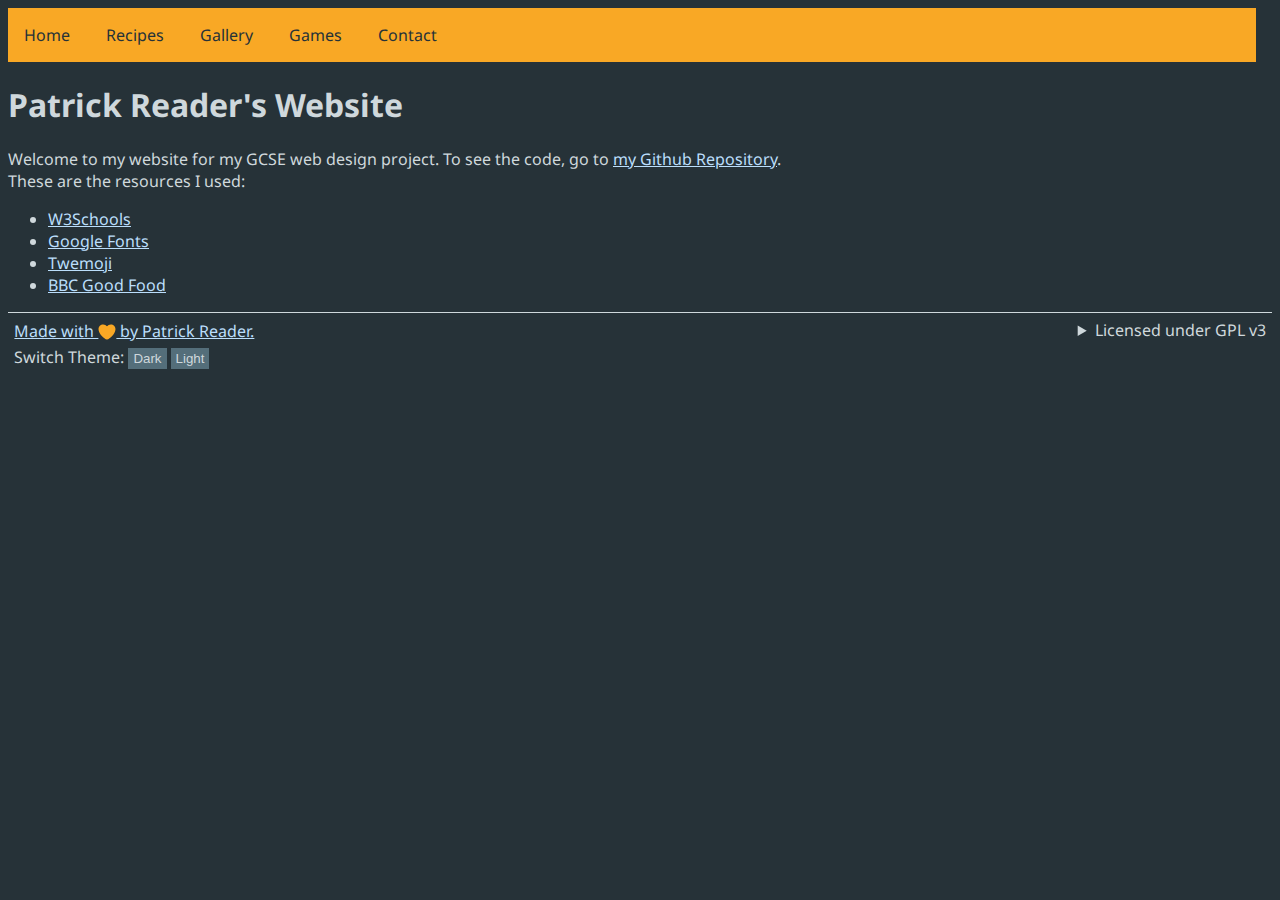
<file: index.html>
<!DOCTYPE html>
<html lang="en">
<head>
    <meta charset="UTF-8">
    <title>GCSE Web Design | Patrick Reader</title>
    <link id="theme" href="./css1.css" type="text/css" rel="stylesheet"/>
    <script src="https://ajax.googleapis.com/ajax/libs/jquery/3.3.1/jquery.min.js"></script>
    <!--[if IE]><style>#c{display:none}</style><![endif]-->
</head>
<body>
  <!--[if IE]>Please use Google Chrome<![endif]-->
  <div id="c">
      <header>
        <nav>
          <a href="#">Home</a>
          <a href="./recipes.html">Recipes</a>
          <a href="./gallery.html">Gallery</a>
          <a href="./games/index.html">Games</a>
          <a href="./contact.html">Contact</a>
        </nav>
      </header>
      <main>
        <h1>Patrick Reader's Website</h1>
        Welcome to my website for my GCSE web design project.
        To see the code, go to <a target="_blank" href="https://github.com/patrickreader/WebDesign">
        my Github Repository</a>.<br/>
        These are the resources I used:
        <ul>
          <li><a target="_blank" href="https://www.w3schools.com/">W3Schools</a></li>
          <li><a target="_blank" href="https://fonts.google.com/">Google Fonts</a></li>
          <li><a target="_blank" href="http://twitter.github.io/twemoji/">Twemoji</a></li>
          <li><a target="_blank" href="https://www.bbcgoodfood.com/">BBC Good Food</a></li>
        </ul>
      </main>
      <footer>
          <a href="https://github.com/patrickreader/WebDesign/">Made with <svg width=18 viewBox="0 0 47.5 47.5" style="enable-background:new 0 0 47.5 47.5;"><defs id="defs6"><clipPath id="clipPath16" clipPathUnits="userSpaceOnUse"><path id="path18" d="M 0,38 38,38 38,0 0,0 0,38 Z"/></clipPath></defs><g transform="matrix(1.25,0,0,-1.25,0,47.5)" id="g10"><g id="g12"><g clip-path="url(#clipPath16)" id="g14"><g transform="translate(36.8848,25.1665)" id="g20"><path id="path22" style="fill:#F9A825;fill-opacity:1;fill-rule:nonzero;stroke:none" d="m 0,0 c 0,5.45 -4.418,9.868 -9.867,9.868 -3.308,0 -6.227,-1.633 -8.018,-4.129 -1.79,2.496 -4.71,4.129 -8.017,4.129 -5.45,0 -9.868,-4.418 -9.868,-9.868 0,-0.772 0.098,-1.52 0.266,-2.241 1.371,-8.512 10.835,-17.494 17.619,-19.96 6.783,2.466 16.249,11.448 17.617,19.96 C -0.098,-1.52 0,-0.772 0,0"/></g></g></g></g></svg>
             by Patrick Reader.</a>
          <details title="Excludes images">
            <summary>Licensed under GPL v3</summary>
            <iframe style="background: #CFD8DC" src="https://www.gnu.org/licenses/gpl-3.0-standalone.html"></iframe>
          </details>
          <br>
          <span id="span">Switch Theme:
            <button id="dark" onclick="document.getElementById('theme').href = './css1.css'">Dark</button>
            <button id="lite" onclick="document.getElementById('theme').href = './css2.css'">Light</button>
          </span>
      </footer>
    </div>
</body>
</html>
</file>
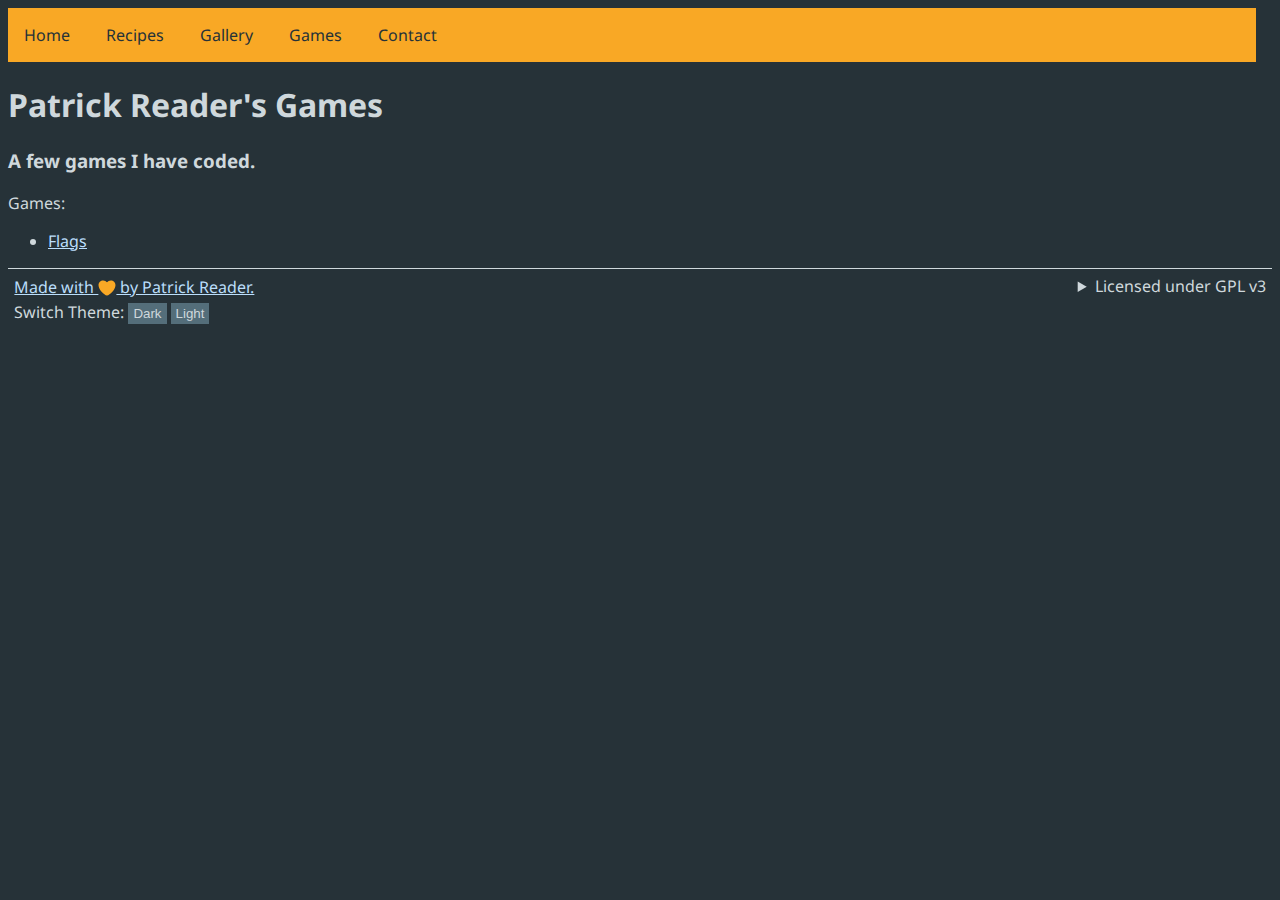
<file: games/index.html>
<!DOCTYPE html>
<html lang="en">
<head>
    <meta charset="UTF-8">
    <title>Games | GCSE Web Design | Patrick Reader</title>
    <link id="theme" href="../css1.css" type="text/css" rel="stylesheet"/>
    <script src="https://ajax.googleapis.com/ajax/libs/jquery/3.3.1/jquery.min.js"></script>
    <!--[if IE]><style>#c{display:none}</style><![endif]-->
</head>
<body>
  <!--[if IE]>Please use Google Chrome<![endif]-->
  <div id="c">
      <header>
        <nav>
          <a href="../index.html">Home</a>
          <a href="../recipes.html">Recipes</a>
          <a href="../gallery.html">Gallery</a>
          <a href="#">Games</a>
          <a href="../contact.html">Contact</a>
        </nav>
      </header>
      <main>
        <h1>Patrick Reader's Games</h1>
        <h3>A few games I have coded.</h3>
        Games:
        <ul>
          <li><a title="A flag guessing game" href="./flags.html">Flags</a></li>
        </ul>
      </main>
      <footer>
          <a href="https://github.com/patrickreader/WebDesign/">Made with <svg width=18 viewBox="0 0 47.5 47.5" style="enable-background:new 0 0 47.5 47.5;"><defs id="defs6"><clipPath id="clipPath16" clipPathUnits="userSpaceOnUse"><path id="path18" d="M 0,38 38,38 38,0 0,0 0,38 Z"/></clipPath></defs><g transform="matrix(1.25,0,0,-1.25,0,47.5)" id="g10"><g id="g12"><g clip-path="url(#clipPath16)" id="g14"><g transform="translate(36.8848,25.1665)" id="g20"><path id="path22" style="fill:#F9A825;fill-opacity:1;fill-rule:nonzero;stroke:none" d="m 0,0 c 0,5.45 -4.418,9.868 -9.867,9.868 -3.308,0 -6.227,-1.633 -8.018,-4.129 -1.79,2.496 -4.71,4.129 -8.017,4.129 -5.45,0 -9.868,-4.418 -9.868,-9.868 0,-0.772 0.098,-1.52 0.266,-2.241 1.371,-8.512 10.835,-17.494 17.619,-19.96 6.783,2.466 16.249,11.448 17.617,19.96 C -0.098,-1.52 0,-0.772 0,0"/></g></g></g></g></svg>
             by Patrick Reader.</a>
          <details title="Excludes images">
            <summary>Licensed under GPL v3</summary>
            <iframe style="background: #CFD8DC" src="https://www.gnu.org/licenses/gpl-3.0-standalone.html"></iframe>
          </details>
          <br>
          <span id="span">Switch Theme:
            <button id="dark" onclick="document.getElementById('theme').href = '../css1.css'">Dark</button>
            <button id="lite" onclick="document.getElementById('theme').href = '../css2.css'">Light</button>
          </span>
      </footer>
    </div>
</body>
</html>
</file>
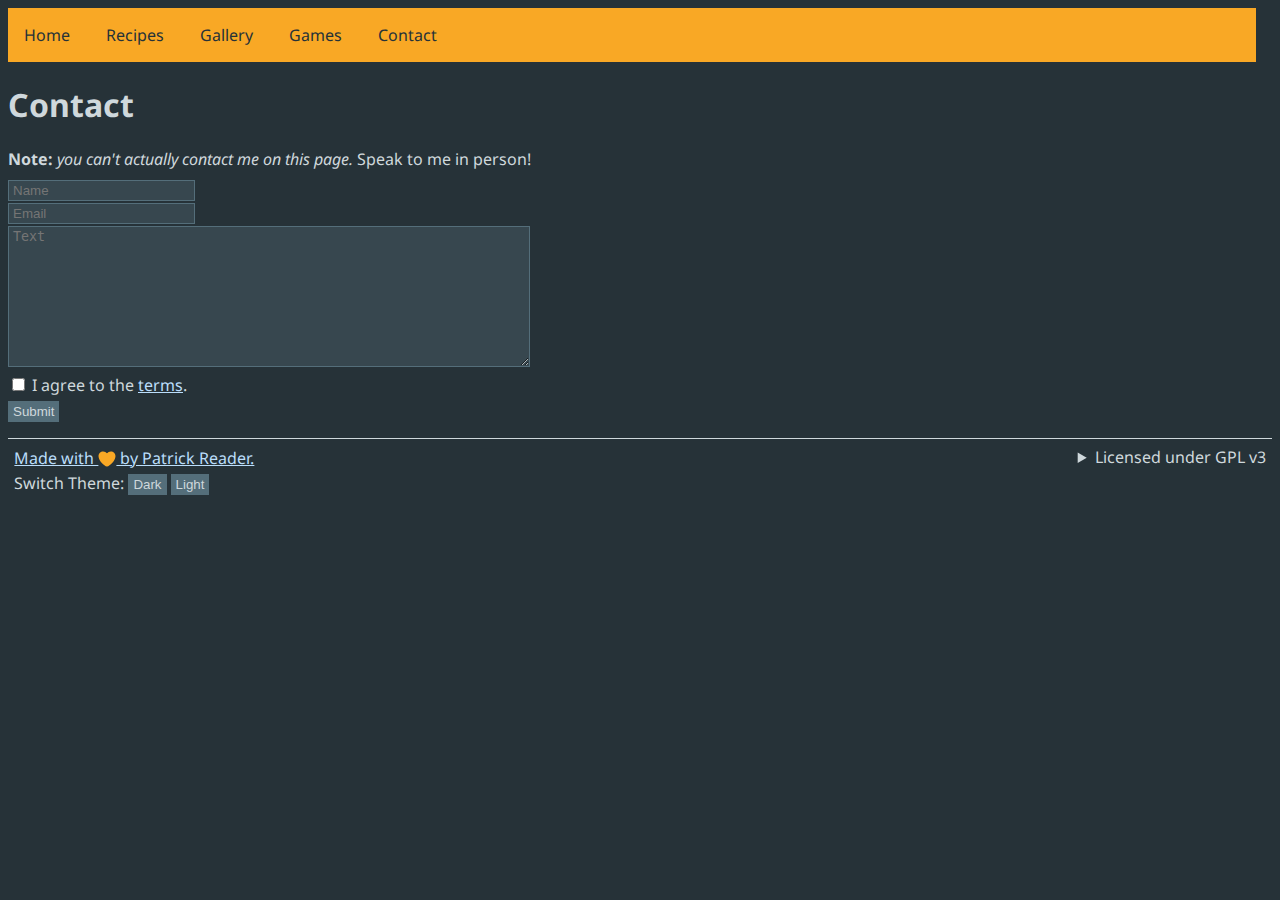
<file: contact.html>
<!DOCTYPE html>
<html lang="en">
<head>
    <meta charset="UTF-8">
    <title>GCSE Web Design | Patrick Reader</title>
    <link id="theme" href="./css1.css" type="text/css" rel="stylesheet"/>
    <script src="https://ajax.googleapis.com/ajax/libs/jquery/3.3.1/jquery.min.js"></script>
    <script type="text/javascript">function t(m){if(m){$('#terms').show();$('#shade').show()}else{$('#terms').hide();$('#shade').hide()}}</script>
    <!--[if IE]><style>#c{display:none}</style><![endif]-->
</head>
<body>
  <!--[if IE]>Please use Google Chrome<![endif]-->
  <div id="c">
      <header>
        <nav>
          <a href="./index.html">Home</a>
          <a href="./recipes.html">Recipes</a>
          <a href="./gallery.html">Gallery</a>
          <a href="./games/index.html">Games</a>
          <a href="#">Contact</a>
        </nav>
      </header>
      <main>
        <h1>Contact</h1>
        <b>Note:</b><em> you can't actually contact me on this page.</em> Speak to me in person!
        <form name="form" id="form">
          <input type="text" placeholder="Name"/><br />
          <input required type="email" placeholder="Email"/><br />
          <textarea form="form" placeholder="Text"></textarea><br />
          <input type="checkbox" required name="terms"/>
          <label for="terms">I agree to the <a href="javascript:" onclick="t(1)">terms</a>.</label><br />
          <input type="submit"/>
        </form>
        <div id="shade" hidden onclick="t(0);"></div>
        <div id="terms" hidden>
          <div>
            <h2>Terms for Contact</h2>
            <a href="javascript:" onclick="t(0)">×</a>
          </div>
          <p>
            There are no terms.
          </p>
          <p>
            Lorem ipsum dolor sit amet, consectetur adipisicing elit, sed do eiusmod tempor incididunt ut labore et dolore magna aliqua. Ut enim ad minim veniam, quis nostrud exercitation ullamco laboris nisi ut aliquip ex ea commodo consequat. Duis aute irure dolor in reprehenderit in voluptate velit esse cillum dolore eu fugiat nulla pariatur. Excepteur sint occaecat cupidatat non proident, sunt in culpa qui officia deserunt mollit anim id est laborum.
          </p>
        </div>
      </main>
      <footer>
          <a href="https://github.com/patrickreader/WebDesign/">Made with <svg width=18 viewBox="0 0 47.5 47.5" style="enable-background:new 0 0 47.5 47.5;"><defs id="defs6"><clipPath id="clipPath16" clipPathUnits="userSpaceOnUse"><path id="path18" d="M 0,38 38,38 38,0 0,0 0,38 Z"/></clipPath></defs><g transform="matrix(1.25,0,0,-1.25,0,47.5)" id="g10"><g id="g12"><g clip-path="url(#clipPath16)" id="g14"><g transform="translate(36.8848,25.1665)" id="g20"><path id="path22" style="fill:#F9A825;fill-opacity:1;fill-rule:nonzero;stroke:none" d="m 0,0 c 0,5.45 -4.418,9.868 -9.867,9.868 -3.308,0 -6.227,-1.633 -8.018,-4.129 -1.79,2.496 -4.71,4.129 -8.017,4.129 -5.45,0 -9.868,-4.418 -9.868,-9.868 0,-0.772 0.098,-1.52 0.266,-2.241 1.371,-8.512 10.835,-17.494 17.619,-19.96 6.783,2.466 16.249,11.448 17.617,19.96 C -0.098,-1.52 0,-0.772 0,0"/></g></g></g></g></svg>
             by Patrick Reader.</a>
          <details title="Excludes images">
            <summary>Licensed under GPL v3</summary>
            <iframe style="background: #CFD8DC" src="https://www.gnu.org/licenses/gpl-3.0-standalone.html"></iframe>
          </details>
          <br>
          <span id="span">Switch Theme:
            <button id="dark" onclick="document.getElementById('theme').href = './css1.css'">Dark</button>
            <button id="lite" onclick="document.getElementById('theme').href = './css2.css'">Light</button>
          </span>
      </footer>
    </div>
</body>
</html>
</file>
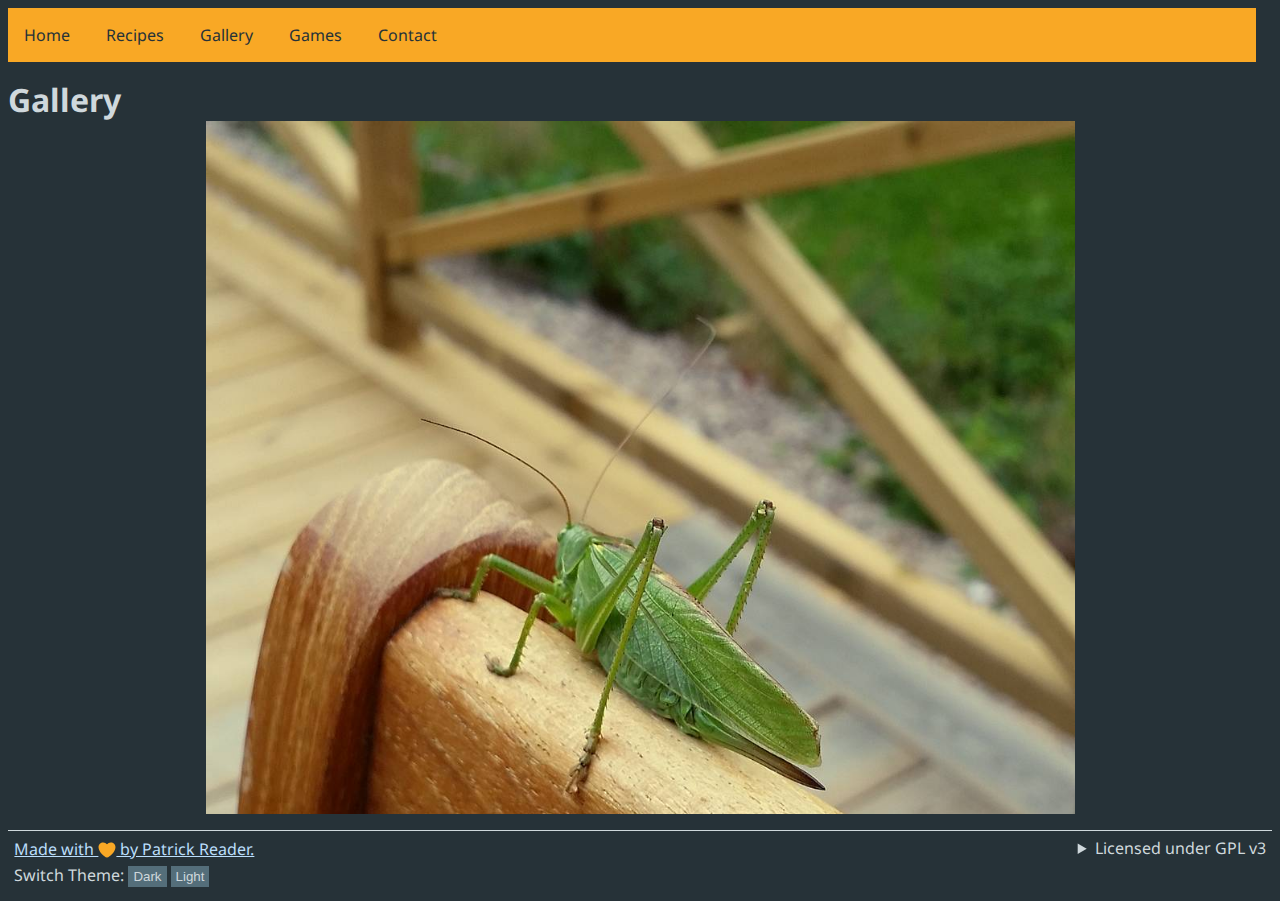
<file: gallery.html>
<!DOCTYPE html>
<html lang="en">
<head>
    <meta charset="UTF-8">
    <title>GCSE Web Design | Patrick Reader</title>
    <link id="theme" href="./css1.css" type="text/css" rel="stylesheet"/>
    <link href="./gallery.css" type="text/css" rel="stylesheet"/>
    <script src="https://ajax.googleapis.com/ajax/libs/jquery/3.3.1/jquery.min.js"></script>
</head>
<body>
    <header>
      <nav>
        <a href="./index.html">Home</a>
        <a href="./recipes.html">Recipes</a>
        <a href="#">Gallery</a>
        <a href="./games/index.html">Games</a>
        <a href="./contact.html">Contact</a>
      </nav>
    </header>
    <main>
      <h1 title="All photos taken by me">Gallery</h1>
      <div id="slideshow">
        <div class="wrapper">
          <img class="slide" src="./img/grasshopper.jpg" title="Grashopper on a chair in hot French sun"/>
          <img class="slide" src="./img/snow.jpg" title="Snow-covered hill in Nottingham, England"/>
          <img class="slide" src="./img/butterfly.jpg" title="A peacock buttefly"/>
          <img class="slide" src="./img/castle.jpg" title="View from Conway Castle, Wales"/>
          <img class="slide" src="./img/tulip.jpg" title="A tulip in the sun"/>
          <img class="slide" src="./img/cove.jpg" title="A cove in Sydney, Australia"/>
          <img class="slide" src="./img/cathedral.jpg" title="Lincoln Cathedral, England"/>
          <img class="slide" src="./img/forest.jpg" title="A forested lake in Sweden"/>
          <img class="slide" src="./img/blossom.jpg" title="Cherry blossom"/>
          <img class="slide" src="./img/majorca.jpg" title="View of Majorca, Spain from a plane"/>
        </div>
      </div>
    </main>
    <footer>
        <a href="https://github.com/patrickreader/WebDesign/">Made with <svg width=18 viewBox="0 0 47.5 47.5" style="enable-background:new 0 0 47.5 47.5;"><defs id="defs6"><clipPath id="clipPath16" clipPathUnits="userSpaceOnUse"><path id="path18" d="M 0,38 38,38 38,0 0,0 0,38 Z"/></clipPath></defs><g transform="matrix(1.25,0,0,-1.25,0,47.5)" id="g10"><g id="g12"><g clip-path="url(#clipPath16)" id="g14"><g transform="translate(36.8848,25.1665)" id="g20"><path id="path22" style="fill:#F9A825;fill-opacity:1;fill-rule:nonzero;stroke:none" d="m 0,0 c 0,5.45 -4.418,9.868 -9.867,9.868 -3.308,0 -6.227,-1.633 -8.018,-4.129 -1.79,2.496 -4.71,4.129 -8.017,4.129 -5.45,0 -9.868,-4.418 -9.868,-9.868 0,-0.772 0.098,-1.52 0.266,-2.241 1.371,-8.512 10.835,-17.494 17.619,-19.96 6.783,2.466 16.249,11.448 17.617,19.96 C -0.098,-1.52 0,-0.772 0,0"/></g></g></g></g></svg>
           by Patrick Reader.</a>
        <details title="Excludes images">
          <summary>Licensed under GPL v3</summary>
          <iframe style="background: #CFD8DC" src="https://www.gnu.org/licenses/gpl-3.0-standalone.html"></iframe>
        </details>
        <br>
        <span id="span">Switch Theme:
          <button id="dark" onclick="document.getElementById('theme').href = './css1.css'">Dark</button>
          <button id="lite" onclick="document.getElementById('theme').href = './css2.css'">Light</button>
        </span>
    </footer>
</body>
</html>
</file>
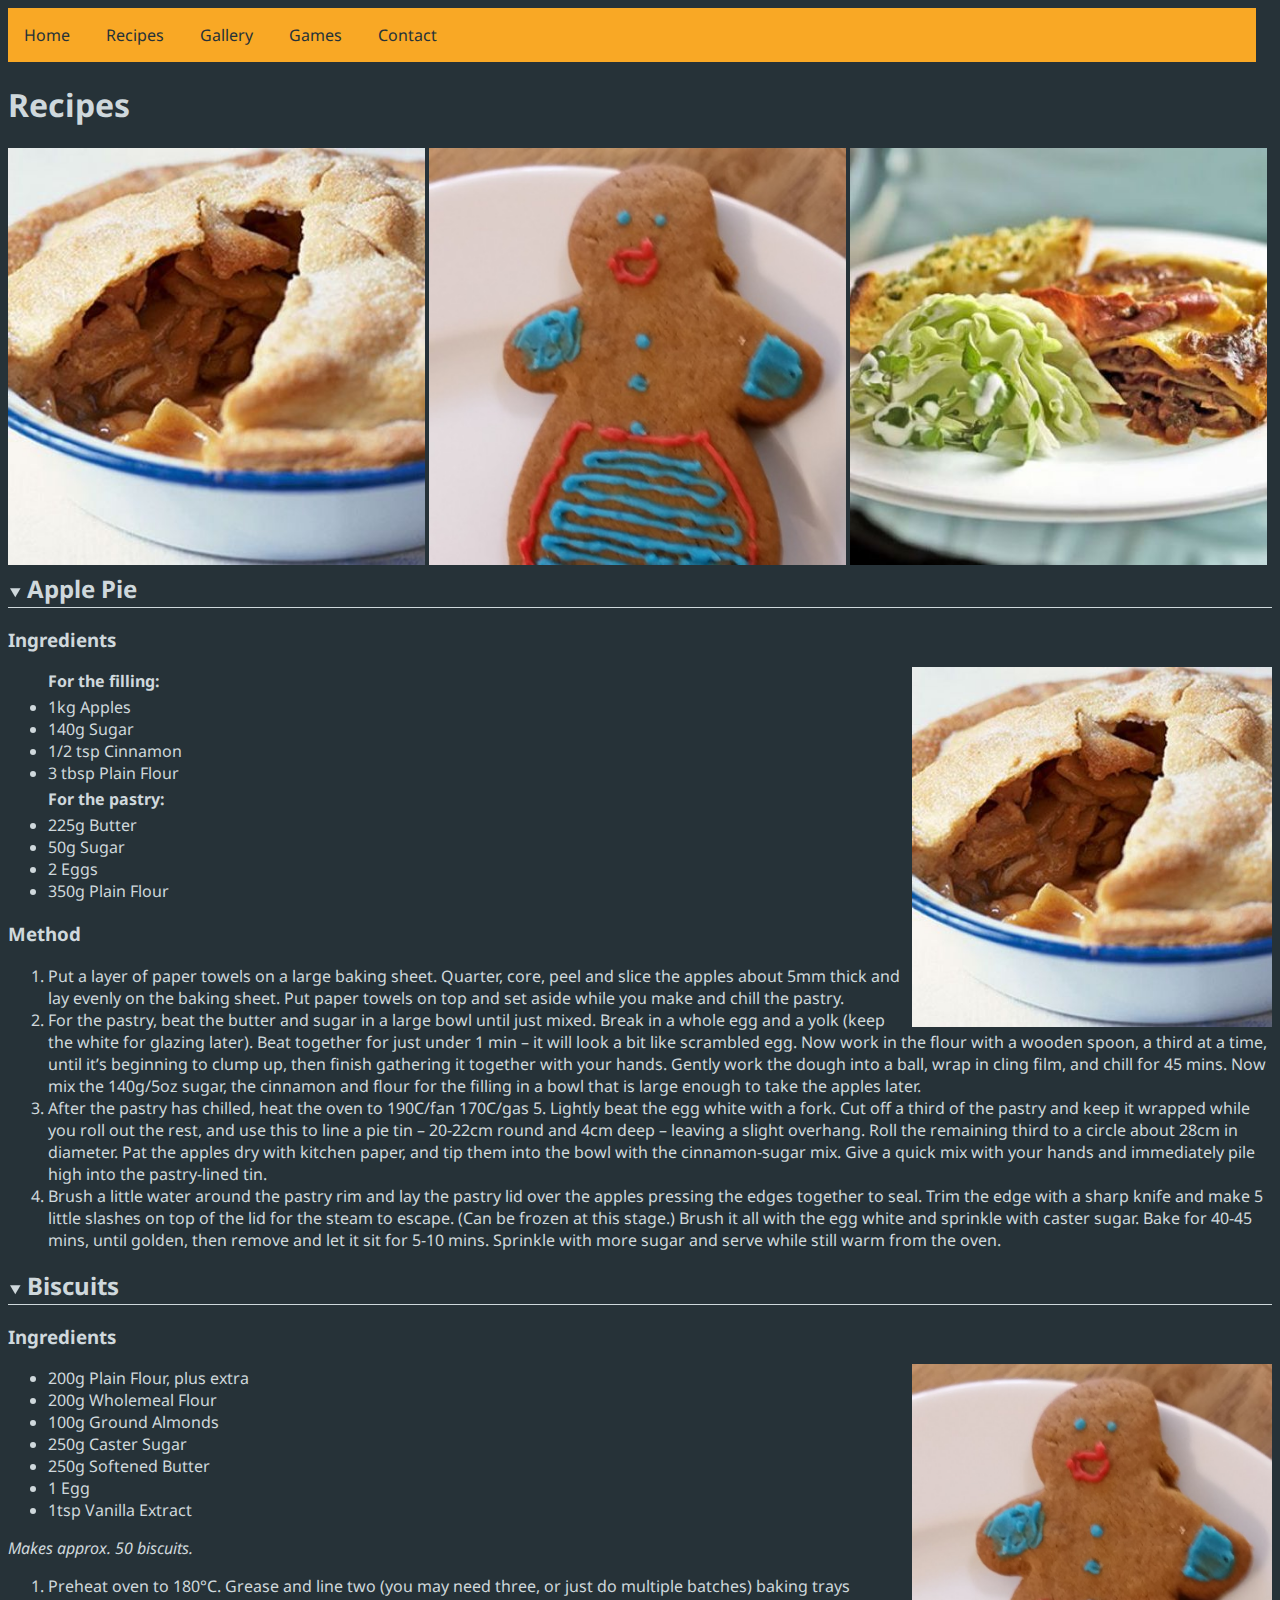
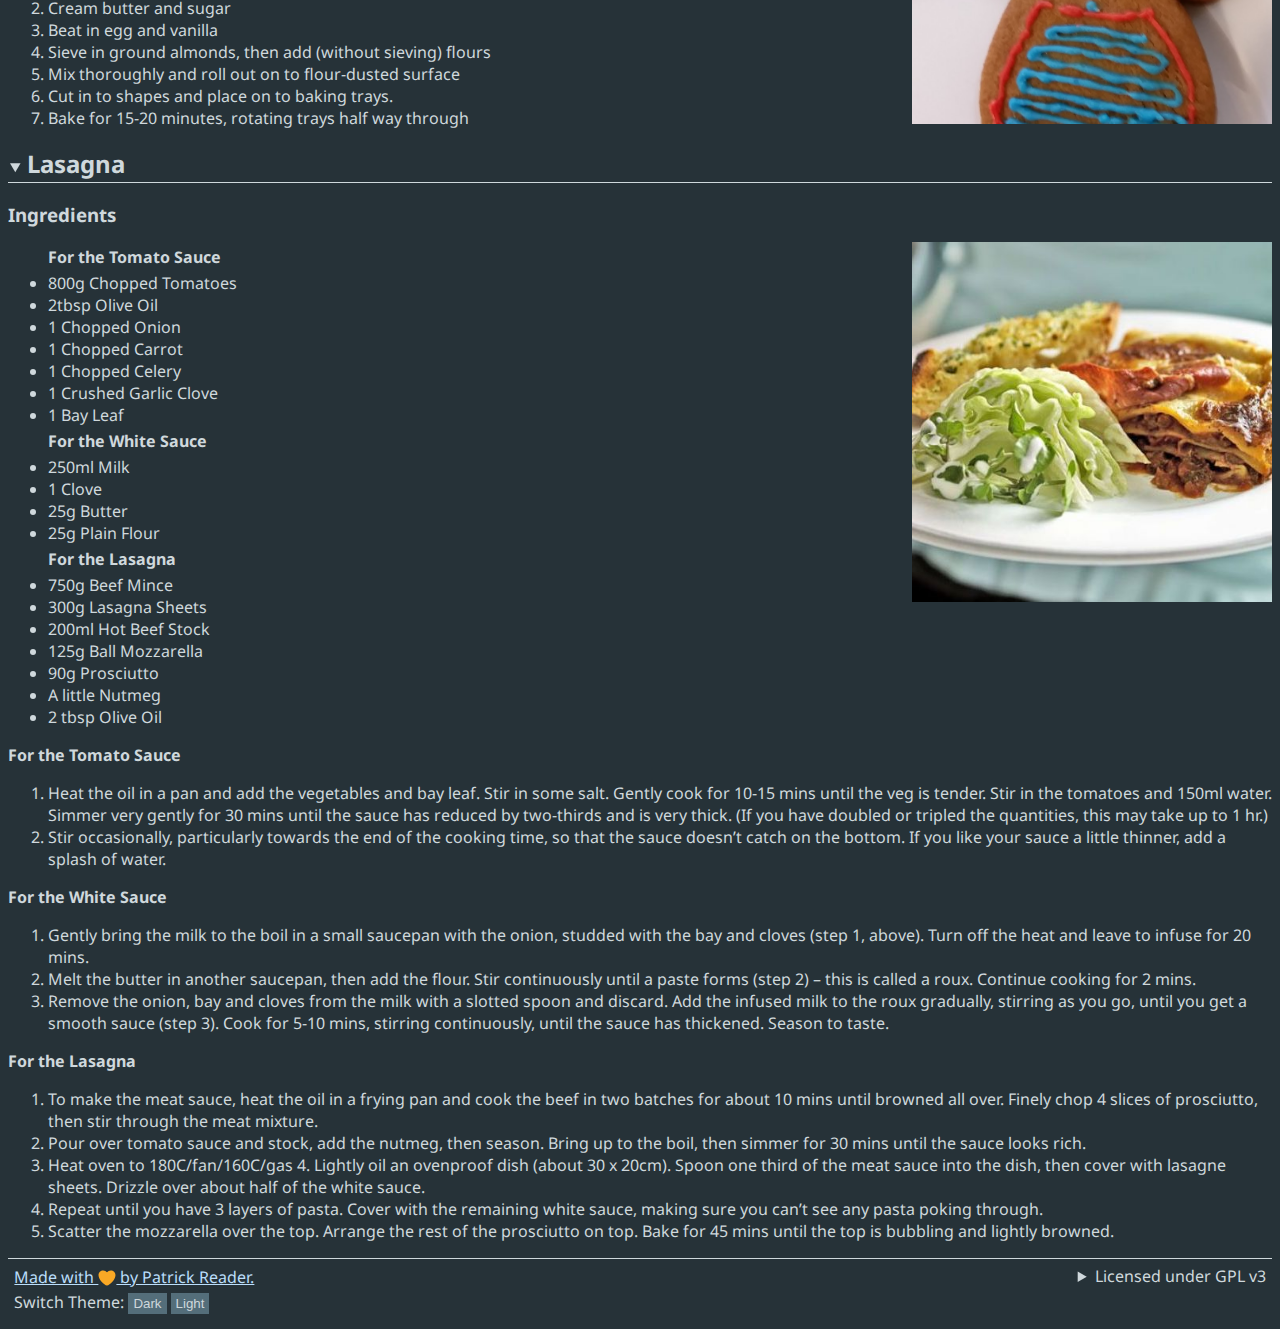
<file: recipes.html>
<!DOCTYPE html>
<html>
  <head>
      <meta charset="UTF-8">
      <title>GCSE Web Design | Patrick Reader</title>
      <link id="theme" href="./css1.css" type="text/css" rel="stylesheet"/>
      <script src="https://ajax.googleapis.com/ajax/libs/jquery/3.3.1/jquery.min.js"></script>
    <!--[if IE]><style>#c{display:none}</style><![endif]-->
</head>
<body>
    <!--[if IE]>Please use Google Chrome<![endif]-->
    <div id="c">
      <header>
          <nav>
              <a href="./index.html">Home</a>
              <a href="#">Recipes</a>
              <a href="./gallery.html">Gallery</a>
              <a href="./games/index.html">Games</a>
              <a href="./contact.html">Contact</a>
          </nav>
      </header>
      <main>
        <h1>Recipes</h1>
        <div id="r">
          <a href="#pie" onclick="document.getElementById('pie').open = true;">
            <img src="./img/pie.jpg"/></a>
          <a href="#biscuit" onclick="document.getElementById('biscuit').open = true;">
            <img src="./img/biscuit2.jpg"/></a>
          <a href="#lasagna" onclick="document.getElementById('lasagna').open = true;">
            <img src="./img/lasagna.jpg"/></a>
        </div>
        <details id="pie" open>
          <img src="./img/pie.jpg"/>
          <summary><h2>Apple Pie</h2></summary>
          <h3>Ingredients</h3>
          <ul>
            <h4>For the filling:</h4>
            <li>1kg Apples</li>
            <li>140g Sugar</li>
            <li>1/2 tsp Cinnamon</li>
            <li>3 tbsp Plain Flour</li>
            <h4>For the pastry:</h4>
            <li>225g Butter</li>
            <li>50g Sugar</li>
            <li>2 Eggs</li>
            <li>350g Plain Flour</li>
          </ul>
          <h3>Method</h3>
          <ol>
            <li>Put a layer of paper towels on a large baking sheet. Quarter, core, peel and slice the apples about 5mm thick and lay evenly on the baking sheet. Put paper towels on top and set aside while you make and chill the pastry.</li>
            <li>For the pastry, beat the butter and sugar in a large bowl until just mixed. Break in a whole egg and a yolk (keep the white for glazing later). Beat together for just under 1 min – it will look a bit like scrambled egg. Now work in the flour with a wooden spoon, a third at a time, until it’s beginning to clump up, then finish gathering it together with your hands. Gently work the dough into a ball, wrap in cling film, and chill for 45 mins. Now mix the 140g/5oz sugar, the cinnamon and flour for the filling in a bowl that is large enough to take the apples later.</li>
            <li>After the pastry has chilled, heat the oven to 190C/fan 170C/gas 5. Lightly beat the egg white with a fork. Cut off a third of the pastry and keep it wrapped while you roll out the rest, and use this to line a pie tin – 20-22cm round and 4cm deep – leaving a slight overhang. Roll the remaining third to a circle about 28cm in diameter. Pat the apples dry with kitchen paper, and tip them into the bowl with the cinnamon-sugar mix. Give a quick mix with your hands and immediately pile high into the pastry-lined tin.</li>
            <li>Brush a little water around the pastry rim and lay the pastry lid over the apples pressing the edges together to seal. Trim the edge with a sharp knife and make 5 little slashes on top of the lid for the steam to escape. (Can be frozen at this stage.) Brush it all with the egg white and sprinkle with caster sugar. Bake for 40-45 mins, until golden, then remove and let it sit for 5-10 mins. Sprinkle with more sugar and serve while still warm from the oven.</li>
          </ol>
        </details>
        <details id="biscuit" open>
          <img src="./img/biscuit.jpg"/>
          <summary><h2>Biscuits</h2></summary>
          <h3>Ingredients</h3>
          <ul>
            <li>200g Plain Flour, plus extra</li>
            <li>200g Wholemeal Flour</li>
            <li>100g Ground Almonds</li>
            <li>250g Caster Sugar</li>
            <li>250g Softened Butter</li>
            <li>1 Egg</li>
            <li>1tsp Vanilla Extract</li>
          </ul>
          <em>Makes approx. 50 biscuits.</em>
          <ol>
            <li>Preheat oven to 180°C. Grease and line two (you may need three, or just do multiple batches) baking trays</li>
            <li>Cream butter and sugar</li>
            <li>Beat in egg and vanilla</li>
            <li>Sieve in ground almonds, then add (without sieving) flours</li>
            <li>Mix thoroughly and roll out on to flour-dusted surface</li>
            <li>Cut in to shapes and place on to baking trays.</li>
            <li>Bake for 15-20 minutes, rotating trays half way through</li>
          </ol>
        </details>
        <details id="lasagna" open>
          <img src="./img/lasagna.jpg"/>
          <summary><h2>Lasagna</h2></summary>
          <h3>Ingredients</h3>
          <ul>
            <h4>For the Tomato Sauce</h4>
            <li>800g Chopped Tomatoes</li>
            <li>2tbsp Olive Oil</li>
            <li>1 Chopped Onion</li>
            <li>1 Chopped Carrot</li>
            <li>1 Chopped Celery</li>
            <li>1 Crushed Garlic Clove</li>
            <li>1 Bay Leaf</li>
            <h4>For the White Sauce</h4>
            <li>250ml Milk</li>
            <li>1 Clove</li>
            <li>25g Butter</li>
            <li>25g Plain Flour</li>
            <h4>For the Lasagna</h4>
            <li>750g Beef Mince</li>
            <li>300g Lasagna Sheets</li>
            <li>200ml Hot Beef Stock</li>
            <li>125g Ball Mozzarella</li>
            <li>90g Prosciutto</li>
            <li>A little Nutmeg</li>
            <li>2 tbsp Olive Oil</li>
          </ul>
          <h4>For the Tomato Sauce</h4>
          <ol>
            <li>Heat the oil in a pan and add the vegetables and bay leaf. Stir in some salt. Gently cook for 10-15 mins until the veg is tender. Stir in the tomatoes and 150ml water. Simmer very gently for 30 mins until the sauce has reduced by two-thirds and is very thick. (If you have doubled or tripled the quantities, this may take up to 1 hr.)</li>
            <li>Stir occasionally, particularly towards the end of the cooking time, so that the sauce doesn’t catch on the bottom. If you like your sauce a little thinner, add a splash of water. </li>
          </ol>
          <h4>For the White Sauce</h4>
          <ol>
            <li>Gently bring the milk to the boil in a small saucepan with the onion, studded with the bay and cloves (step 1, above). Turn off the heat and leave to infuse for 20 mins.</li>
            <li>Melt the butter in another saucepan, then add the flour. Stir continuously until a paste forms (step 2) – this is called a roux. Continue cooking for 2 mins.</li>
            <li>Remove the onion, bay and cloves from the milk with a slotted spoon and discard. Add the infused milk to the roux gradually, stirring as you go, until you get a smooth sauce (step 3). Cook for 5-10 mins, stirring continuously, until the sauce has thickened. Season to taste.</li>
          </ol>
          <h4>For the Lasagna</h4>
          <ol>
            <li>To make the meat sauce, heat the oil in a frying pan and cook the beef in two batches for about 10 mins until browned all over. Finely chop 4 slices of prosciutto, then stir through the meat mixture.</li>
            <li>Pour over tomato sauce and stock, add the nutmeg, then season. Bring up to the boil, then simmer for 30 mins until the sauce looks rich.
            <li>Heat oven to 180C/fan/160C/gas 4. Lightly oil an ovenproof dish (about 30 x 20cm). Spoon one third of the meat sauce into the dish, then cover with lasagne sheets. Drizzle over about half of the white sauce.</li>
            <li>Repeat until you have 3 layers of pasta. Cover with the remaining white sauce, making sure you can’t see any pasta poking through.</li>
            <li>Scatter the mozzarella over the top. Arrange the rest of the prosciutto on top. Bake for 45 mins until the top is bubbling and lightly browned.</li>
          </ol>
        </details>
      </main>
      <footer>
          <a href="https://github.com/patrickreader/WebDesign/">Made with <svg width=18 viewBox="0 0 47.5 47.5" style="enable-background:new 0 0 47.5 47.5;"><defs id="defs6"><clipPath id="clipPath16" clipPathUnits="userSpaceOnUse"><path id="path18" d="M 0,38 38,38 38,0 0,0 0,38 Z"/></clipPath></defs><g transform="matrix(1.25,0,0,-1.25,0,47.5)" id="g10"><g id="g12"><g clip-path="url(#clipPath16)" id="g14"><g transform="translate(36.8848,25.1665)" id="g20"><path id="path22" style="fill:#F9A825;fill-opacity:1;fill-rule:nonzero;stroke:none" d="m 0,0 c 0,5.45 -4.418,9.868 -9.867,9.868 -3.308,0 -6.227,-1.633 -8.018,-4.129 -1.79,2.496 -4.71,4.129 -8.017,4.129 -5.45,0 -9.868,-4.418 -9.868,-9.868 0,-0.772 0.098,-1.52 0.266,-2.241 1.371,-8.512 10.835,-17.494 17.619,-19.96 6.783,2.466 16.249,11.448 17.617,19.96 C -0.098,-1.52 0,-0.772 0,0"/></g></g></g></g></svg>
             by Patrick Reader.</a>
          <details title="Excludes images">
            <summary>Licensed under GPL v3</summary>
            <iframe style="background: #CFD8DC" src="https://www.gnu.org/licenses/gpl-3.0-standalone.html"></iframe>
          </details>
          <br>
          <span id="span">Switch Theme:
            <button id="dark" onclick="document.getElementById('theme').href = './css1.css'">Dark</button>
            <button id="lite" onclick="document.getElementById('theme').href = './css2.css'">Light</button>
          </span>
      </footer>
    </div>
  </body>
</html>
</file>
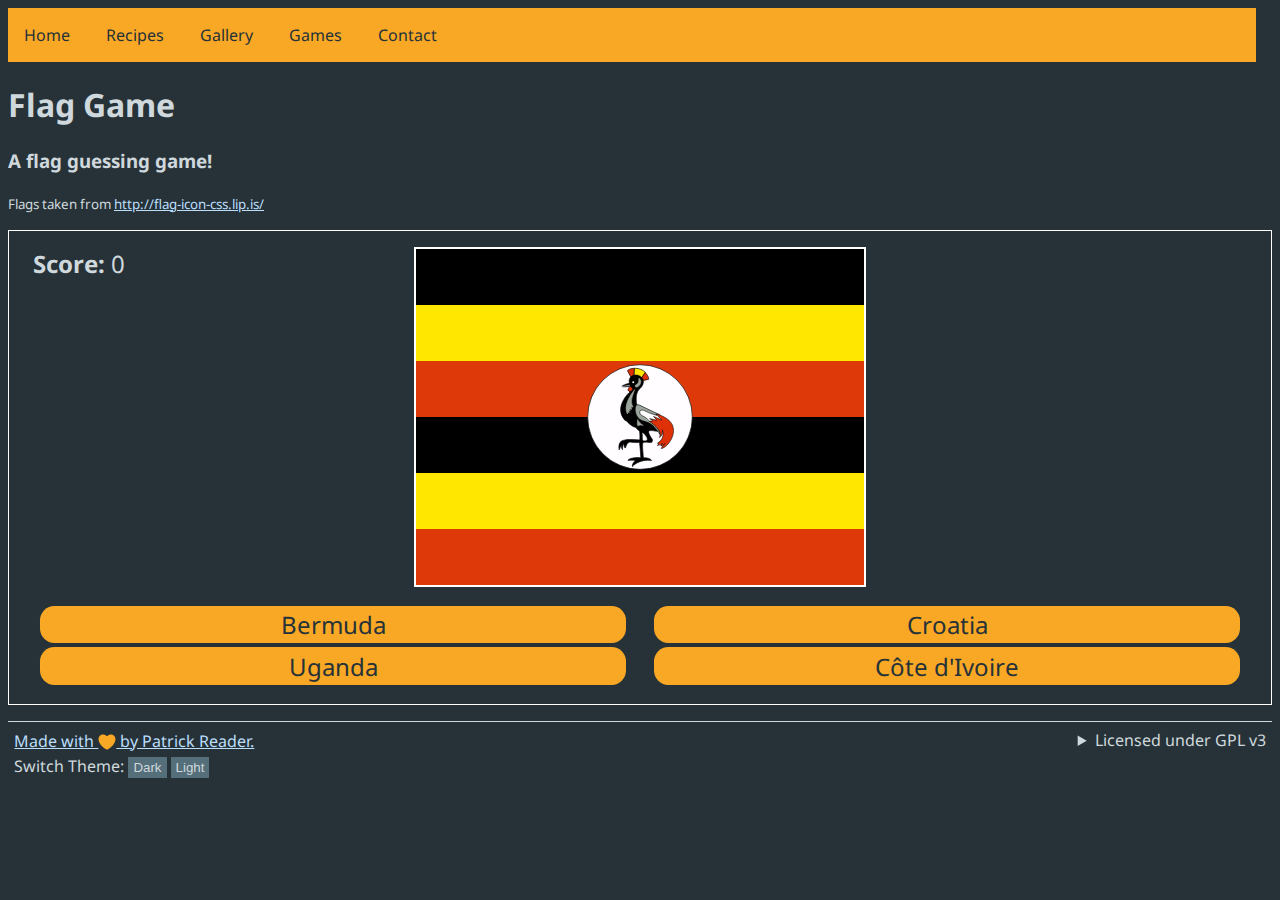
<file: games/flags.html>
<!DOCTYPE html>
<html lang="en">
<head>
    <meta charset="UTF-8">
    <meta name="viewport" content="width=device-width, initial-scale=1.0">
    <title>GCSE Web Design | Patrick Reader</title>
    <link href="./flags.css" type="text/css" rel="stylesheet"/>
    <link id="theme" href="../css1.css" type="text/css" rel="stylesheet"/>
    <script src="https://ajax.googleapis.com/ajax/libs/jquery/3.3.1/jquery.min.js"></script>
    <script type="text/javascript">function t(m){if(m){$('#terms').show();$('#shade').show()}else{$('#terms').hide();$('#shade').hide()}}</script>
    <script src="./flags.js"></script>
    <!--[if IE]><style>#c{display:none}</style><![endif]-->
</head>
<body>
<!--[if IE]>Please use Google Chrome<![endif]-->
<div id="c">
    <header>
        <nav>
            <a href="../index.html">Home</a>
            <a href="../recipes.html">Recipes</a>
            <a href="../gallery.html">Gallery</a>
            <a href="./index.html">Games</a>
            <a href="../contact.html">Contact</a>
        </nav>
    </header>
    <main>
        <h1>Flag Game</h1>
        <h3>A flag guessing game!</h3>
        <small>Flags taken from <a href="http://flag-icon-css.lip.is/">http://flag-icon-css.lip.is/</a></small>
        <div id="game">
            <p id="score"><b>Score: </b><span id="num">0</span></p>
            <img id="flag" src="../img/loading.png"/>
            <table>
                <tr>
                    <td><a class="option" id="option-1" onclick="answer(1);">Loading</a></td>
                    <td><a class="option" id="option-2" onclick="answer(2);">Loading</a></td>
                </tr>
                <tr>
                    <td><a class="option" id="option-3" onclick="answer(3);">Loading</a></td>
                    <td><a class="option" id="option-4" onclick="answer(4);">Loading</a></td>
                </tr>
            </table>
        </div>
        <div id="shade" hidden onclick="t(0);question()"></div>
        <div id="terms" hidden>
          <div>
            <h2>You Failed!</h2>
            <a href="javascript:" onclick="t(0);question()">×</a>
          </div>
          <p>
            Score: <b id="high">0</b><br/>
            The correct answer was: <b id="actually"></b>
          </p>
        </div>
    </main>
    <footer>
        <a href="https://github.com/patrickreader/WebDesign/">Made with <svg width=18 viewBox="0 0 47.5 47.5" style="enable-background:new 0 0 47.5 47.5;"><defs id="defs6"><clipPath id="clipPath16" clipPathUnits="userSpaceOnUse"><path id="path18" d="M 0,38 38,38 38,0 0,0 0,38 Z"/></clipPath></defs><g transform="matrix(1.25,0,0,-1.25,0,47.5)" id="g10"><g id="g12"><g clip-path="url(#clipPath16)" id="g14"><g transform="translate(36.8848,25.1665)" id="g20"><path id="path22" style="fill:#F9A825;fill-opacity:1;fill-rule:nonzero;stroke:none" d="m 0,0 c 0,5.45 -4.418,9.868 -9.867,9.868 -3.308,0 -6.227,-1.633 -8.018,-4.129 -1.79,2.496 -4.71,4.129 -8.017,4.129 -5.45,0 -9.868,-4.418 -9.868,-9.868 0,-0.772 0.098,-1.52 0.266,-2.241 1.371,-8.512 10.835,-17.494 17.619,-19.96 6.783,2.466 16.249,11.448 17.617,19.96 C -0.098,-1.52 0,-0.772 0,0"/></g></g></g></g></svg>
            by Patrick Reader.</a>
        <details title="Excludes images">
            <summary>Licensed under GPL v3</summary>
            <iframe style="background: #CFD8DC" src="https://www.gnu.org/licenses/gpl-3.0-standalone.html"></iframe>
        </details>
        <br>
        <span id="span">Switch Theme:
          <button id="dark" onclick="document.getElementById('theme').href = '../css1.css'">Dark</button>
          <button id="lite" onclick="document.getElementById('theme').href = '../css2.css'">Light</button>
        </span>
    </footer>
    <script type="text/javascript">finit();</script>
</div>
</body>
</html>
</file>
<file: css1.css>
/* Use Fonts */
@import url('https://fonts.googleapis.com/css?family=Noto+Sans:400,400i,700,700i');

html {
    font-family: "Noto Sans", "Segoe UI", "Trebuchet MS", Arial, sans-serif;
    color: #CFD8DC;
    background: #263238;
}
a {
    color: #BBDEFB;
}
a:hover {
    color: #64B5F6;
}

nav {
  background: #F9A825;
  width: calc(100% - 1em);
}

nav a {
  display: inline-block;
  color: #263238;
  padding: 1em;
  text-decoration: none;
}

nav a:hover {
  background: #F57F17;
  color: #263238;
}

header {
  margin-bottom: 1em;
}

h2 {
  border-bottom: 1px solid #CFD8DC;
}

footer {
  border-top: 1px solid #CFD8DC;
  padding: 0.4em;
  margin-top: 1em;
}

footer svg {
  transform: translate(0px, 0.25em);
}

footer details {
  float: right;
}

details img {
  float: right;
  margin-top: 40px;
  height: 40vh;
}

h4 {
  margin: 4px 0;
}

summary h2 {
  margin: 0;
  border: 0;
  display: inline;
}

main details[open] summary {
  padding: 2px;
  border-bottom: 1px solid #CFD8DC;
}

#r img {
  width: 33%;
  max-height: 75vh;
}

input, textarea, button {
  background: #37474F;
  border: 1px solid #546E7A;
  padding: 2px 4px;
  color: #CFD8DC;
}

input[type="button"], input[type="submit"], button {
  background: #546E7A;
  margin-top: 0.4em;
}

textarea {
  width: 40vw;
  height: 15vh;
  margin: 2px 0;
}

form {
  margin-top: 0.5em;
}

#terms {
  position: absolute;
  width: 75%;
  top: 50%;
  left: 50%;
  transform: translate(-50%, -50%);
  background: #37474F;
  z-index: 9;
  border: 1px solid #CFD8DC;
  padding: 1em;
}

#terms div h2, #terms div span {
  display: inline;
  border: 0;
}

#terms div {
  border-bottom: 1px solid #CFD8DC;
}

#terms div a {
  text-decoration: none;
  float: right;
  font-size: 2em;
  transform: translate(0, -0.4em);
}

#shade {
  position: absolute;
  width: 100%;
  height: 100%;
  top: 0;
  left: 0;
  z-index: 8;
  opacity: 0.7;
  background: #333;
}

#dark, #dark:selected {
   border: 1px solid #F9A825; 
}
</file>
<file: gallery.css>
.wrapper {
  width: 8690px;
  -webkit-animation: slide 30s ease infinite;
}

h1 {
  margin: auto 0;
}

@-webkit-keyframes slide {
  5% {margin-left: 0px;}
  10% {margin-left: -100%;}
  15% {margin-left: -100%;}
  20% {margin-left: -200%;}
  25% {margin-left: -200%;}
  30% {margin-left: -300%;}
  35% {margin-left: -300%;}
  40% {margin-left: -400%;}
  45% {margin-left: -400%;}
  50% {margin-left: -500%;}
  55% {margin-left: -500%;}
  60% {margin-left: -600%;}
  65% {margin-left: -600%;}
  70% {margin-left: -700%;}
  75% {margin-left: -700%;}
  80% {margin-left: -800%;}
  85% {margin-left: -800%;}
  90% {margin-left: -900%;}
  95% {margin-left: -900%;}
}

.slide {
  float: left;
  height: 869px;
}

#slideshow {
  overflow: hidden;
  max-height: 77vh;
  width: 869px;
  margin: 0 auto;
}
</file>
<file: games/flags.css>
#flag {
    width: 35vw;
    margin: 1em auto;
    display: block;
    border: 2px solid white;
}

.option {
    text-align: center;
    display: block;
    cursor: pointer;
    font-size: 1.5em;
    border-radius: 0.6em;
    padding: 0.1em;
    margin: auto 0.5em;
    background-clip: border-box;
    background: #F9A825;
    color: #263238;
}

.option:hover {
    background: #E58F06;
    color: #333d42;
}

td {
    width: 50%;
}

table {
    width: calc(100% - 2em);
    margin: 1em auto;
}

#game {
    margin: 1em 0;
    border: 1px solid white;
}

#score {
    font-size: 1.5em;
    margin-left: 1em;
    margin-top: 1rem;
    position: absolute;
}

td svg {

}
</file>
